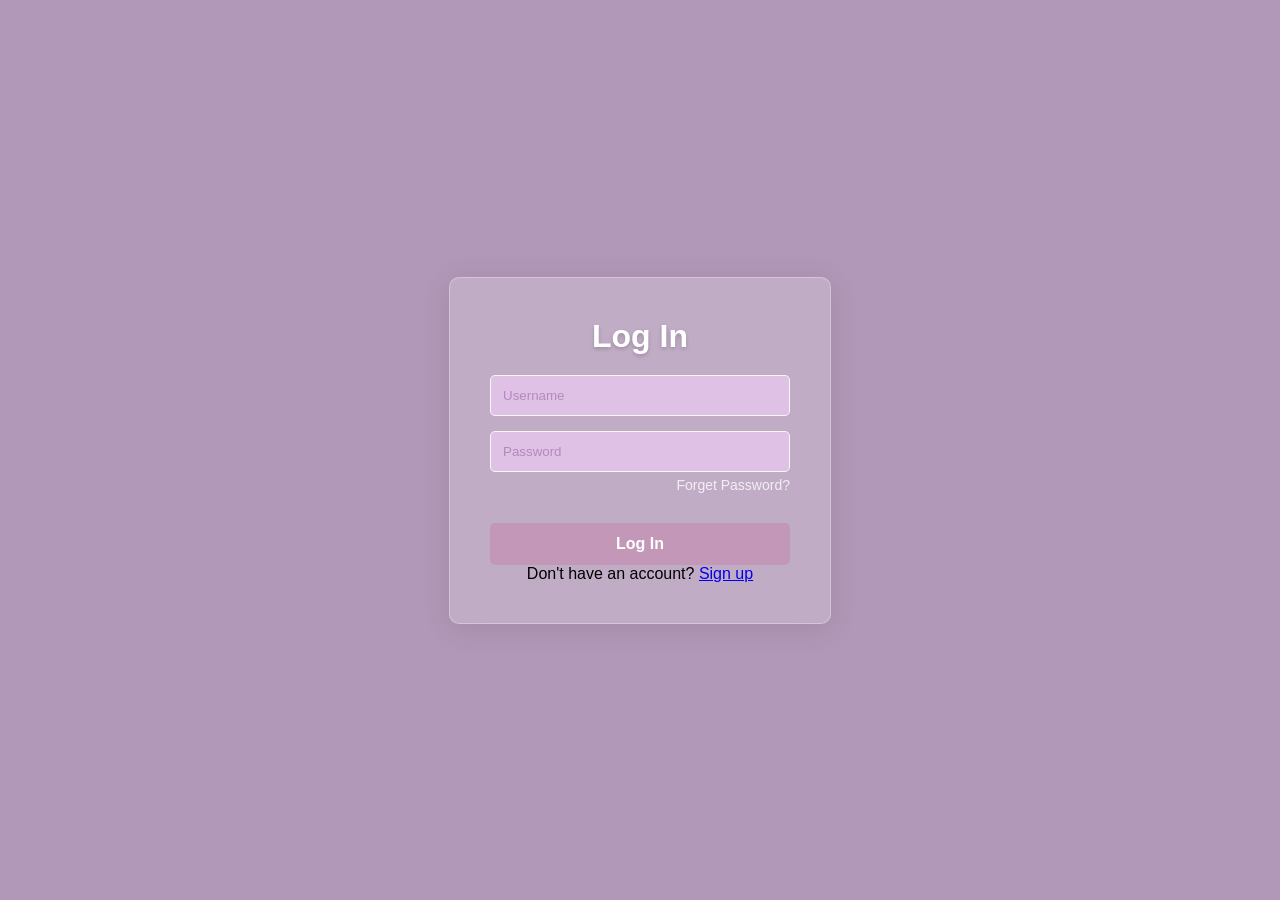
<file: login.html>
<!DOCTYPE html>
<html lang="en">
<head>
    <meta charset="utf-8">
    <meta name="viewport" content="width=device-width, initial-scale=1">
    <title>Log In</title>
    <link rel="stylesheet" href="css/login.css">
</head>
<body>
    <div class="signup-container">
        <h1>Log In</h1>
        <form id="signup-form">
            <input type="text" id="username" placeholder="Username" required>
            <input type="password" id="password" placeholder="Password" required>
            <a href="#" class="forgot-password">Forget Password?</a>
            <button type="submit">Log In</button>
        </form>
        <p>Don't have an account? <a href="/signup.html">Sign up </a></p>
        
    </div>
    <script src="js/signup.js"></script>
</body>
</html>
</file>
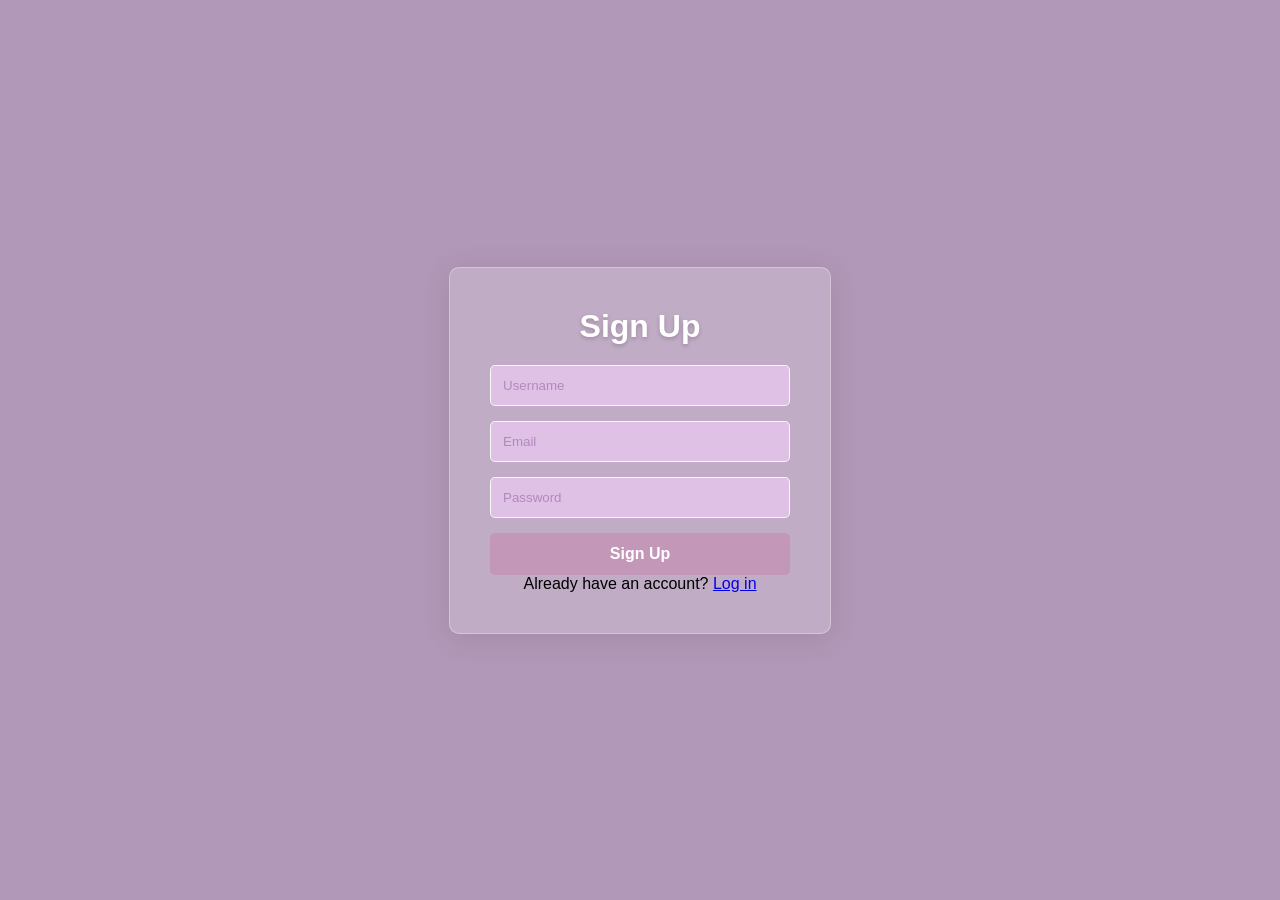
<file: signup.html>
<!DOCTYPE html>
<html lang="en">
<head>
    <meta charset="utf-8">
    <meta name="viewport" content="width=device-width, initial-scale=1">
    <title>Sign Up</title>
    <link rel="stylesheet" href="css/signup.css">
    <link rel="icon" type="image/x-icon" href="">
</head>
<body>
    <div class="signup-container">
        <h1>Sign Up</h1>
        <form id="signup-form">
            <input type="text" id="username" placeholder="Username" required>
            <input type="email" id="email" placeholder="Email" required>
            <input type="password" id="password" placeholder="Password" required>
            
            <button type="submit">Sign Up</button>
            <form id="login-form"> 
</form>
        </form>
        <p>Already have an account? <a href="/login.html">Log in</a></p>
    </div>
    <script src="js/signup.js"></script>
</body>
</html>
</file>
<file: css/login.css>
* {
    margin: 0;
    padding: 0;
    box-sizing: border-box;
    font-family: 'Segoe UI', Tahoma, Geneva, Verdana, sans-serif;
}

body {
    display: flex;
    justify-content: center;
    align-items: center;
    min-height: 100vh;
    background-color: #b298b8;
    background-size: cover;
    background-position: center;
    background-repeat: no-repeat;
    background-attachment: fixed;
}

.signup-container {
    display: flex;
    flex-direction: column;
    align-items: center;
    padding: 40px;
    border-radius: 10px;
    box-shadow: 0 4px 30px rgba(0, 0, 0, 0.1);
    background: rgba(255, 255, 255, 0.2);
    backdrop-filter: blur(15px);
    -webkit-backdrop-filter: blur(15px);
    border: 1px solid rgba(255, 255, 255, 0.3);
}

h1 {
    margin-bottom: 20px;
    color: #ffffff;
    text-shadow: 0 2px 4px rgba(0, 0, 0, 0.2);
}

#signup-form {
    display: flex;
    flex-direction: column;
    gap: 15px;
}

input {
    background-color: rgba(231, 199, 238, 0.8);
    color: #7a4d85;
    width: 300px;
    padding: 12px;
    border: 1px solid #f7f7f7;
    border-radius: 5px;
    outline: none;
}

input::placeholder {
    color: #b488bd;
}

button {
    width: 100%;
    padding: 12px;
    background-color: #c297b8;
    color: white;
    border: none;
    border-radius: 5px;
    cursor: pointer;
    font-size: 16px;
    font-weight: bold;
    transition: background 0.3s ease;
}

button:hover {
    background-color: #caadcf;
}
.login-link {
    font-size: 14px;
    color: rgba(255, 255, 255, 0.8);
}

.login-link a {
    color: white;
    text-decoration: none;
    font-weight: bold;
}

.login-link a:hover {
    text-decoration: underline;
}
.forgot-password {
    align-self: flex-end;
    margin-top: -10px;
    margin-bottom: 15px;
    font-size: 14px;
    color: rgba(255, 255, 255, 0.8);
    text-decoration: none;
}

.forgot-password:hover {
    text-decoration: underline;
}
</file>
<file: css/signup.css>
* {
    margin: 0;
    padding: 0;
    box-sizing: border-box;
    font-family: 'Segoe UI', Tahoma, Geneva, Verdana, sans-serif;
}

body {
    display: flex;
    justify-content: center;
    align-items: center;
    min-height: 100vh;
    background-color: #b298b8;
}

.signup-container {
    display: flex;
    flex-direction: column;
    align-items: center;
    padding: 40px;
    border-radius: 10px;
    box-shadow: 0 4px 30px rgba(0, 0, 0, 0.1);
    background: rgba(255, 255, 255, 0.2);
    border: 1px solid rgba(255, 255, 255, 0.3);
}

h1 {
    margin-bottom: 20px;
    color: #ffffff;
    text-shadow: 0 2px 4px rgba(0, 0, 0, 0.2);
}

#signup-form {
    display: flex;
    flex-direction: column;
    gap: 15px;
}

input {
    background-color: rgba(231, 199, 238, 0.8);
    color: #7a4d85;
    width: 300px;
    padding: 12px;
    border: 1px solid #f7f7f7;
    border-radius: 5px;
    outline: none;
}

input::placeholder {
    color: #b488bd;
}

button {
    width: 100%;
    padding: 12px;
    background-color: #c297b8;
    color: white;
    border: none;
    border-radius: 5px;
    cursor: pointer;
    font-size: 16px;
    font-weight: bold;
    transition: background 0.3s ease;
}

button:hover {
    background-color: #caadcf;
}
.login-link {
    font-size: 14px;
    color: rgba(255, 255, 255, 0.8);
}

.login-link a {
    color: white;
    text-decoration: none;
    font-weight: bold;
}

.login-link a:hover {
    text-decoration: underline;
}
</file>
